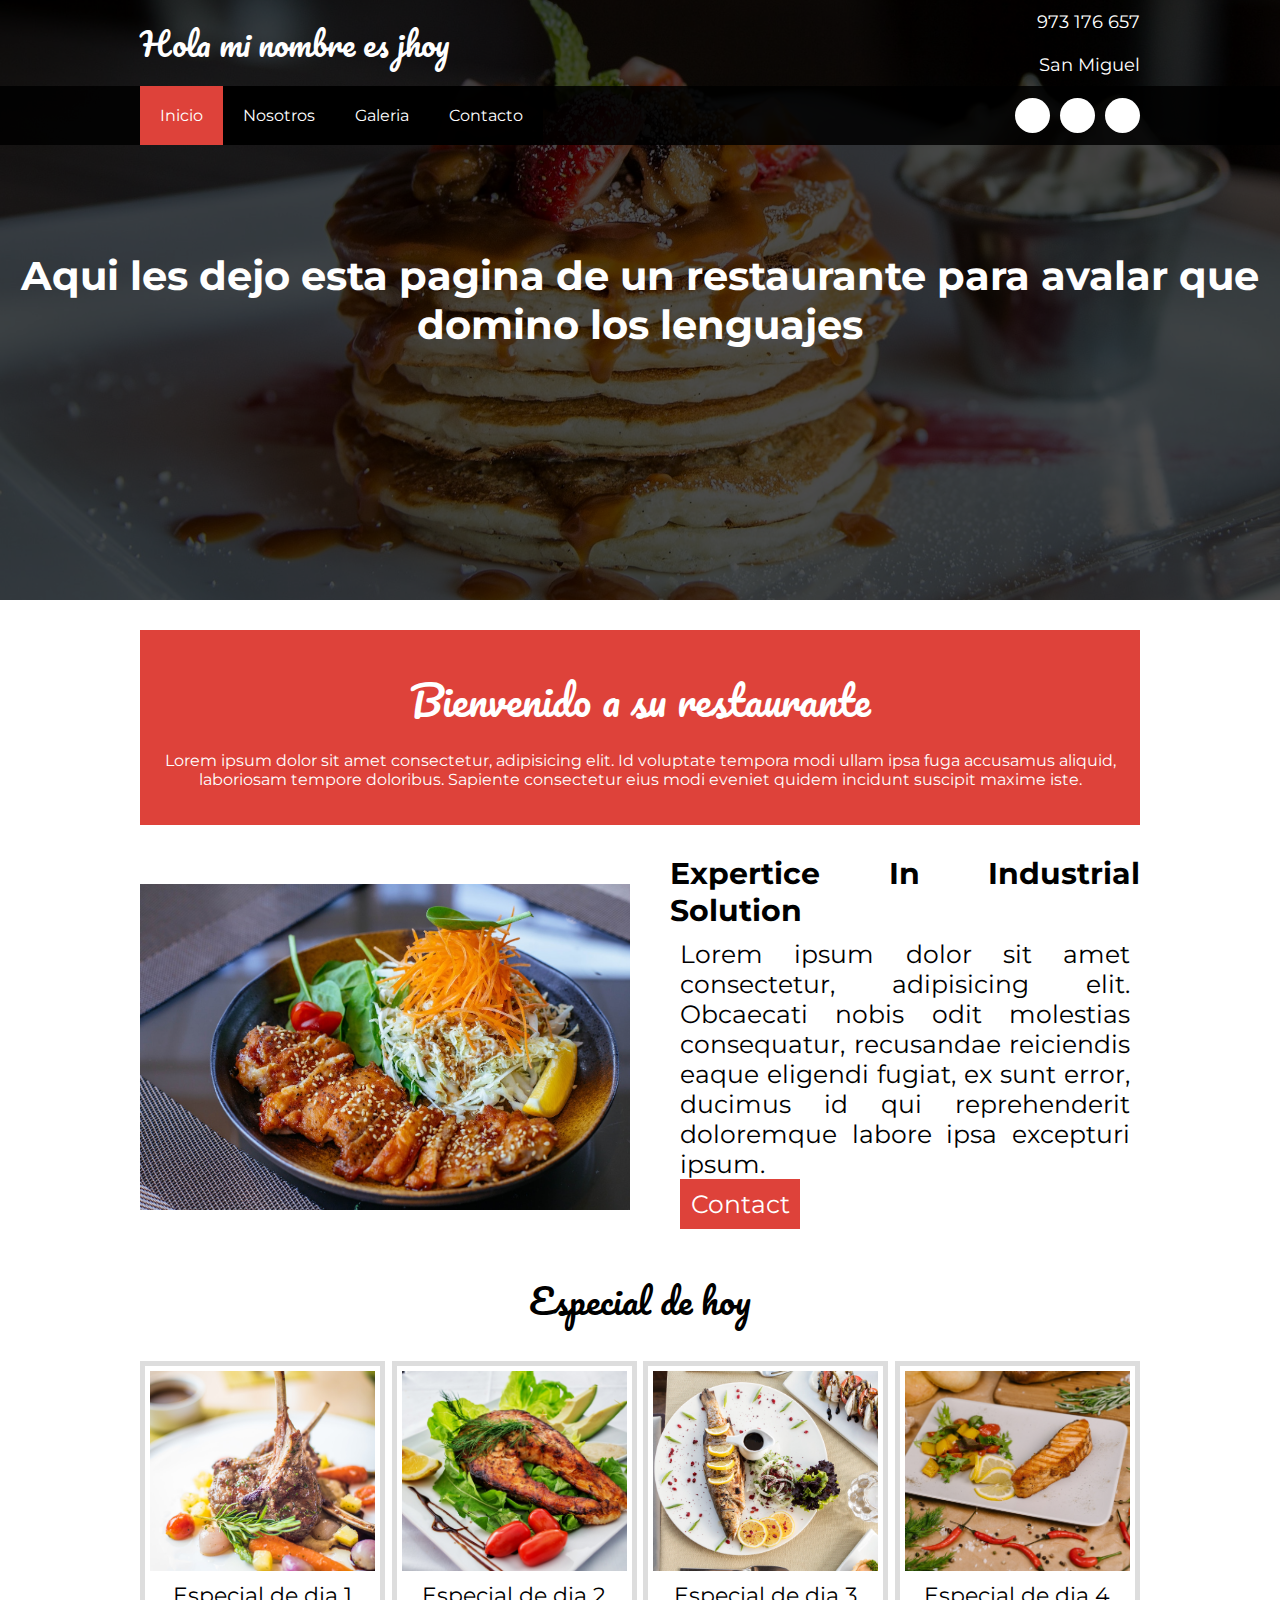
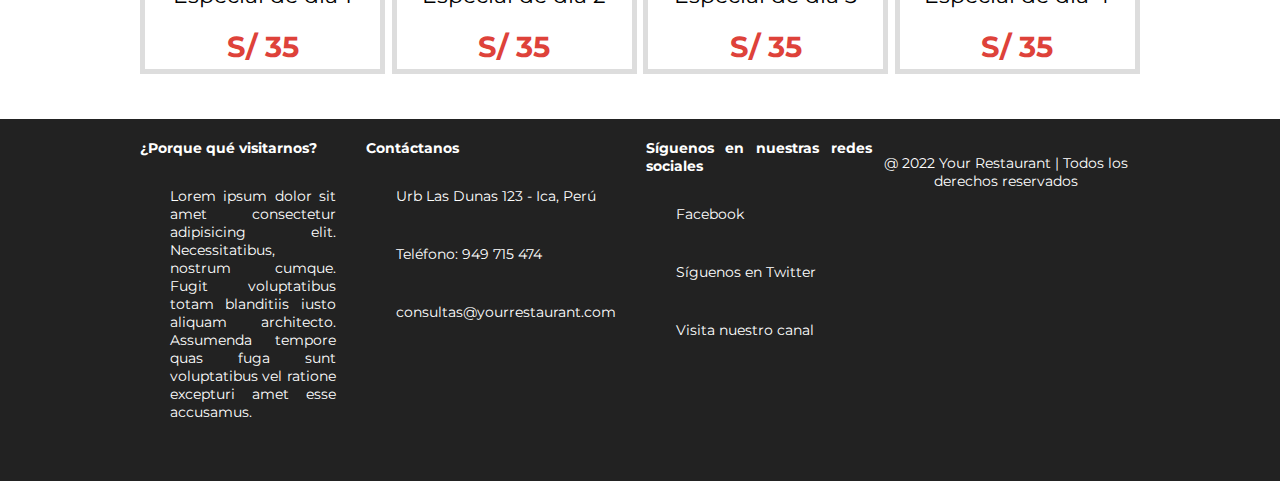
<file: index.html>
<!DOCTYPE html>
<html lang="es">
<head>
    <meta charset="UTF-8">
    <meta http-equiv="X-UA-Compatible" content="IE=edge">
    <meta name="viewport" content="width=device-width, user-sacalable=yes, initial-scale=1.0,
    maximiun-scale=3.0, minimun-scale=1.0">
    <title>Your Restaurant</title>
    <link rel="stylesheet" href="css/estilos.css">
    <link href="https://file.myfontastic.com/actEoX42E3cRci5WN6wNZ5/icons.css" rel="stylesheet">
</head>
<body>
    <header class="main-header">
        <div class="container container--flex">
            <div class="logo-container column column--50">
                <h1 class="logo">Hola mi nombre es jhoy </h1>
            </div>
            <div class="main-header__contactInfo column column--50">
                <p class="main-header__contactInfo__phone">
                    <span class="icon-phone">973 176 657</span>
                </p>
                <p class="main-header__contactInfo__address">
                    <span class="icon-location">San Miguel</span>
                </p>
            </div>
        </div>
    </header>
    <nav class="main-nav">
        <div class="container container--flex">
            <span class="icon-menu" id="btnmenu"></span>
            <ul class="menu" id="menu">
                <li class="menu__item"><a href="./index.html" class="menu__link menu__link--select">Inicio</a></li>
                <li class="menu__item"><a href="./vistas/nosotros.html" class="menu__link">Nosotros</a></li>
                <li class="menu__item"><a href="./vistas/galeria.html" class="menu__link">Galeria</a></li>
                <li class="menu__item"><a href="./vistas/contacto.html" class="menu__link">Contacto</a></li>
            </ul>
            <div class="social-icon">
                <a href="" class="social-icon__link"><span class="icon-facebook"></span></a>
                <a href="" class="social-icon__link"><span class="icon-twitter"></span></a>
                <a href="" class="social-icon__link"><span class="icon-mail"></span></a>
            </div>
        </div>
    </nav>

    <section class="banner">
        <img src="img/banner.jpg" alt="" class="banner__img">
        <div class="banner__content">Aqui les dejo esta pagina de un restaurante para avalar que domino los lenguajes </div>
    </section>

    <main class="main">
        <section class="group group--color">
            <div class="container">
                <h2 class="main__title">Bienvenido a su restaurante</h2>
                <p class="main__txt">Lorem ipsum dolor sit amet consectetur, adipisicing elit. Id voluptate tempora modi ullam ipsa fuga accusamus aliquid,
                     laboriosam tempore doloribus. Sapiente consectetur eius modi eveniet quidem incidunt suscipit maxime iste.

                </p>
            </div>
        </section>

        <section class="main__about__description">
            <div class="container container--flex">
                <div class="column column--50">
                    <img  class="" src="img/food1.jpg" alt="">
                </div>
                <div class="column column--50">
                    <h3 class="column__title1">Expertice In Industrial Solution</h3>
                    <p class="column__txt1">Lorem ipsum dolor sit amet consectetur, adipisicing elit. Obcaecati nobis odit molestias consequatur, 
                        recusandae reiciendis eaque eligendi fugiat, ex sunt error, ducimus id qui reprehenderit doloremque labore ipsa excepturi ipsum.
                        <a href="" class="btn btn--contact">Contact</a>
                    </p>
                </div>
            </div>
        </section>
      
        <section class="group today-special">
            <h2 class="group__title">Especial de hoy</h2>
            <div class="container container--flex">
                <div class="column column--50-25">
                    <img src="img/plate1.jpg" alt="" class="today-special__img" >
                    <div class="today-special__title">Especial de dia 1</div>
                    <div class="today-special__price" >S/ 35</div>
                </div>
                <div class="column column--50-25">
                    <img src="img/plate2.jpg" alt="" class="today-special__img">
                    <div class="today-special__title">Especial de dia 2</div>
                    <div class="today-special__price">S/ 35</div>
                </div>
                <div class="column column--50-25">
                    <img src="img/plate3.jpg" alt="" class="today-special__img">
                    <div class="today-special__title">Especial de dia 3</div>
                    <div class="today-special__price">S/ 35</div>
                </div>
                <div class="column column--50-25">
                    <img src="img/plate4.jpg" alt="" class="today-special__img">
                    <div class="today-special__title">Especial de dia 4</div>
                    <div class="today-special__price">S/ 35</div>
                </div>
            </div>
        </section>

       
    </main>

    <footer class="main-footer">
        <div class="container container--flex">
            <div class="column column--33">
                <h2 class="column__title">¿Porque qué visitarnos?</h2>
                <p class="column__txt">Lorem ipsum dolor sit amet consectetur adipisicing elit. Necessitatibus, 
                    nostrum cumque. Fugit voluptatibus totam blanditiis iusto aliquam architecto. Assumenda tempore quas fuga sunt voluptatibus vel ratione excepturi amet esse accusamus.</p>
              
            </div>
            <div class="column column--33">
                <h2 class="column__title">Contáctanos</h2>
                <p class="column__txt"> Urb Las Dunas 123 - Ica, Perú</p>
                <p class="column__txt">Teléfono: 949 715 474</p>
                <p class="column__txt">consultas@yourrestaurant.com</p>

            </div>
            <div class="column column--33">
                <h2 class="column__title">Síguenos en nuestras redes sociales</h2>
                <p class="column__txt"><a href="" class="icon-facebook">Facebook</a></p>
                <p class="column__txt"><a href="" class="icon-twitter">Síguenos en Twitter</a></p>
                <p class="column__txt"><a href="" class="icon-youtube">Visita nuestro canal</a></p>
            </div>
            <p class="copy">@ 2022 Your Restaurant | Todos los derechos reservados</p>
        </div>
    </footer>

    <script src="js/menu.js"></script>
</body>
</file>
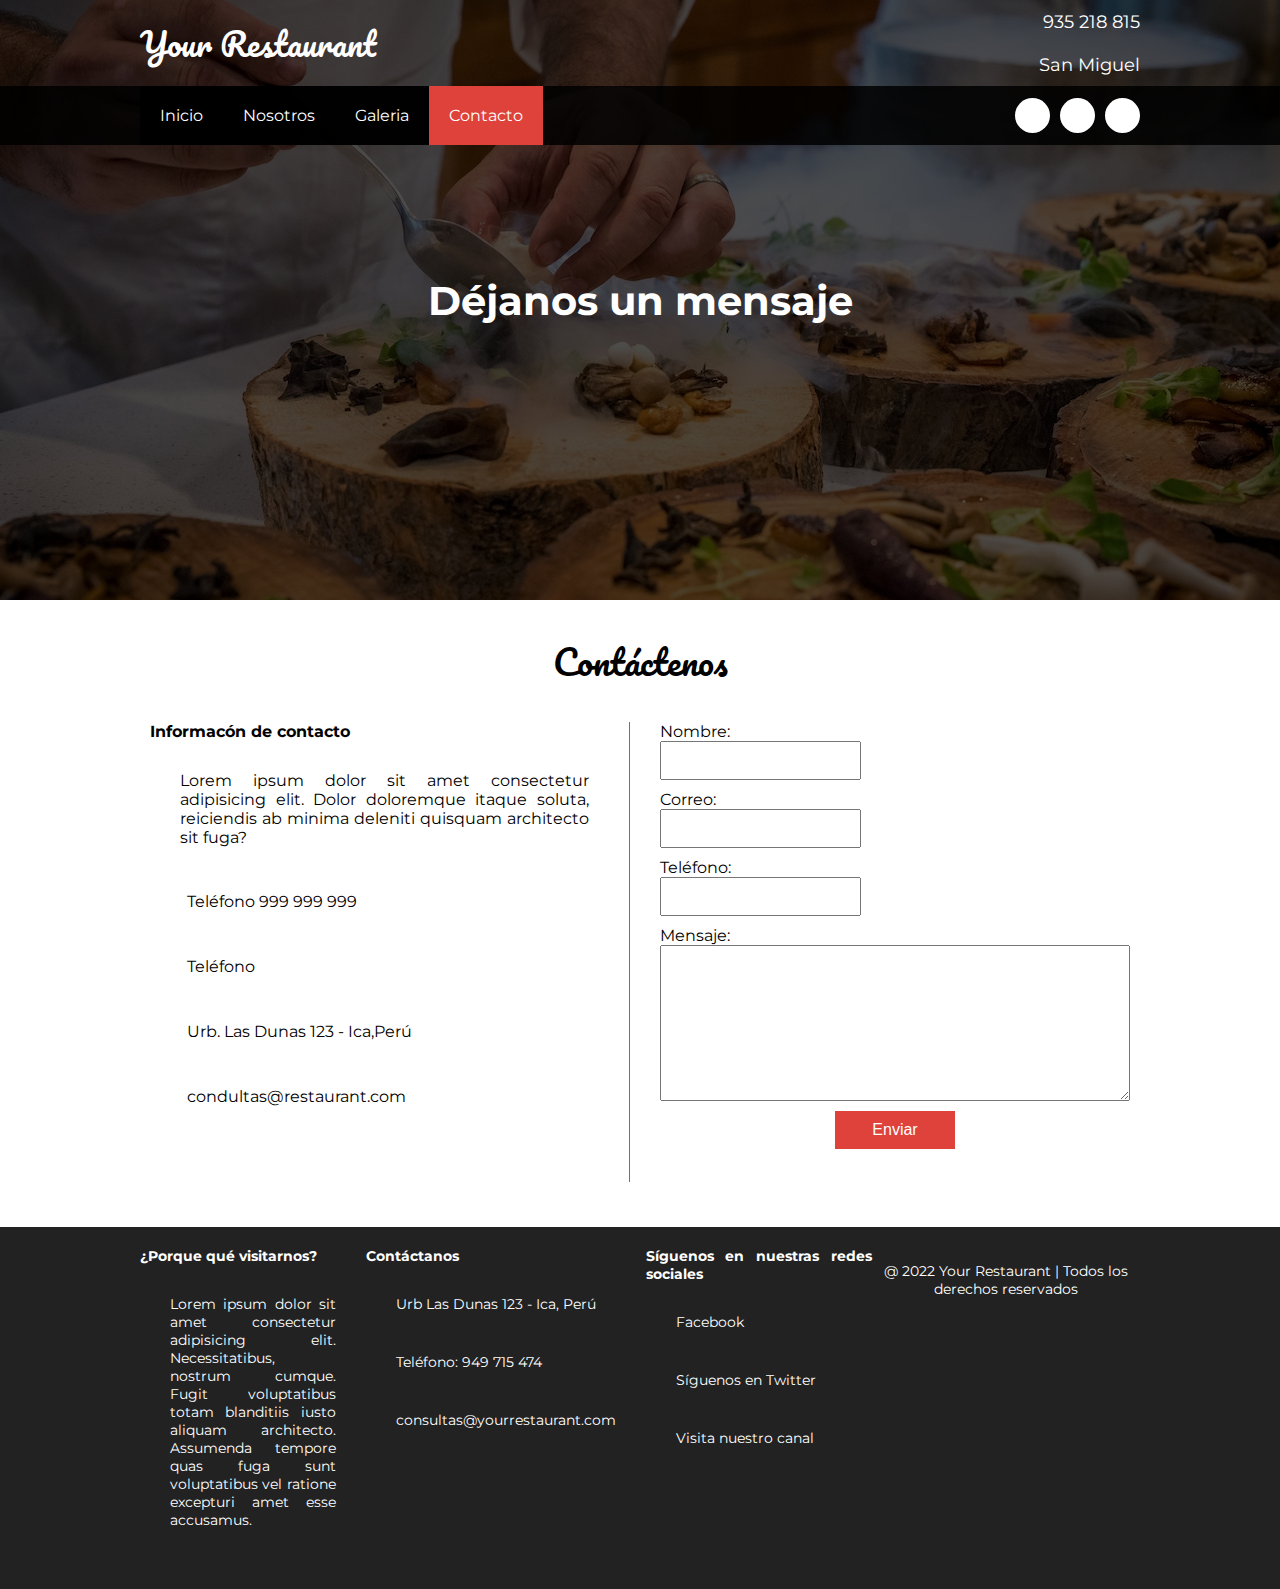
<file: vistas/contacto.html>
<!DOCTYPE html>
<html lang="es">
<head>
    <meta charset="UTF-8">
    <meta http-equiv="X-UA-Compatible" content="IE=edge">
    <meta name="viewport" content="width=device-width, user-sacalable=yes, initial-scale=1.0,
    maximiun-scale=3.0, minimun-scale=1.0">
    <title>Contacto | Your Restaurant </title>
    <link rel="stylesheet" href="../css/estilos.css">
    <link rel="stylesheet" href="../css/contacto.css">
    <link href="https://file.myfontastic.com/actEoX42E3cRci5WN6wNZ5/icons.css" rel="stylesheet">
</head>
<body>
    
    <header class="main-header">
        <div class="container container--flex">
            <div class="logo-container column column--50">
                <h1 class="logo">Your Restaurant</h1>
            </div>
            <div class="main-header__contactInfo column column--50">
                <p class="main-header__contactInfo__phone">
                    <span class="icon-phone">935 218 815</span>
                </p>
                <p class="main-header__contactInfo__address">
                    <span class="icon-location">San Miguel</span>
                </p>
            </div>
        </div>
    </header>
    <nav class="main-nav">
        <div class="container container--flex">
            <span class="icon-menu" id="btnmenu"></span>
            <ul class="menu" id="menu">
                <li class="menu__item"><a href="../index.html" class="menu__link ">Inicio</a></li>
                <li class="menu__item"><a href="../vistas/nosotros.html" class="menu__link">Nosotros</a></li>
                <li class="menu__item"><a href="../vistas/galeria.html" class="menu__link ">Galeria</a></li>
                <li class="menu__item"><a href="../vistas/contacto.html" class="menu__link menu__link--select">Contacto</a></li>
            </ul>
            <div class="social-icon">
                <a href="" class="social-icon__link"><span class="icon-facebook"></span></a>
                <a href="" class="social-icon__link"><span class="icon-twitter"></span></a>
                <a href="" class="social-icon__link"><span class="icon-mail"></span></a>
            </div>
        </div>
    </nav>

    <section class="banner">
        <img src="../img/banner-contac.jpg" alt="" class="banner__img">
        <div class="banner__content">Déjanos un mensaje</div>
    </section>

   <main class="main">
      <section class="group contact">
          <h2 class="group__title">Contáctenos</h2>
          <div class="container container--flex">
              <div class="contact-information  column--50">
                  <h3 class="column__title">Informacón de contacto</h3>
                  <p class="column__txt">Lorem ipsum dolor sit amet consectetur adipisicing elit. Dolor doloremque itaque soluta, reiciendis ab minima deleniti quisquam architecto sit fuga?</p>
                  <p class="column__txt"><span class="icon-phone"></span> Teléfono 999 999 999</p>
                  <p class="column__txt"><span class="icon-phone"></span> Teléfono</p>
                  <p class="column__txt"><span class="icon-location"></span>  Urb. Las Dunas 123 - Ica,Perú</p>
                  <p class="column__txt"><span class="icon-mail"></span> condultas@restaurant.com</p>
                  <div class="social-icon">
                    <a href="" class="social-icon__link"><span class="icon-facebook"></span></a>
                    <a href="" class="social-icon__link"><span class="icon-twitter"></span></a>
                    <a href="" class="social-icon__link"><span class="icon-mail"></span></a>
                  </div>
              </div>
              <form action=""  method="post" class="formulario  column--50">
                <label for="" class="formulario__label">Nombre:</label>
                <input type="text" class="formulario__input-txt" name="nombre">
                <label for="" class="formulario__label">Correo:</label>
                <input type="text" class="formulario__input-txt" name="correo">
                <label for="" class="formulario__label">Teléfono:</label>
                <input type="text" class="formulario__input-txt" name="telefono">
                <label for="" class="formulario__label">Mensaje:</label>
                <textarea name="mensaje" id="" cols="30" rows="10" class="formulario__textarea"></textarea>
                <input type="submit" class=" btn formulario__btn" value="Enviar">
              </form>
          </div>
      </section>
      
   </main>

    <footer class="main-footer">
        <div class="container container--flex">
            <div class="column column--33">
                <h2 class="column__title">¿Porque qué visitarnos?</h2>
                <p class="column__txt">Lorem ipsum dolor sit amet consectetur adipisicing elit. Necessitatibus, 
                    nostrum cumque. Fugit voluptatibus totam blanditiis iusto aliquam architecto. Assumenda tempore quas fuga sunt voluptatibus vel ratione excepturi amet esse accusamus.</p>
              
            </div>
            <div class="column column--33">
                <h2 class="column__title">Contáctanos</h2>
                <p class="column__txt"> Urb Las Dunas 123 - Ica, Perú</p>
                <p class="column__txt">Teléfono: 949 715 474</p>
                <p class="column__txt">consultas@yourrestaurant.com</p>

            </div>
            <div class="column column--33">
                <h2 class="column__title">Síguenos en nuestras redes sociales</h2>
                <p class="column__txt"><a href="" class="icon-facebook">Facebook</a></p>
                <p class="column__txt"><a href="" class="icon-twitter">Síguenos en Twitter</a></p>
                <p class="column__txt"><a href="" class="icon-youtube">Visita nuestro canal</a></p>
            </div>
            <p class="copy">@ 2022 Your Restaurant | Todos los derechos reservados</p>
        </div>
    </footer>

    <script src="../js/menu.js"></script>
    <script src="../js/modal.js"></script>
</body>
</html>
</file>
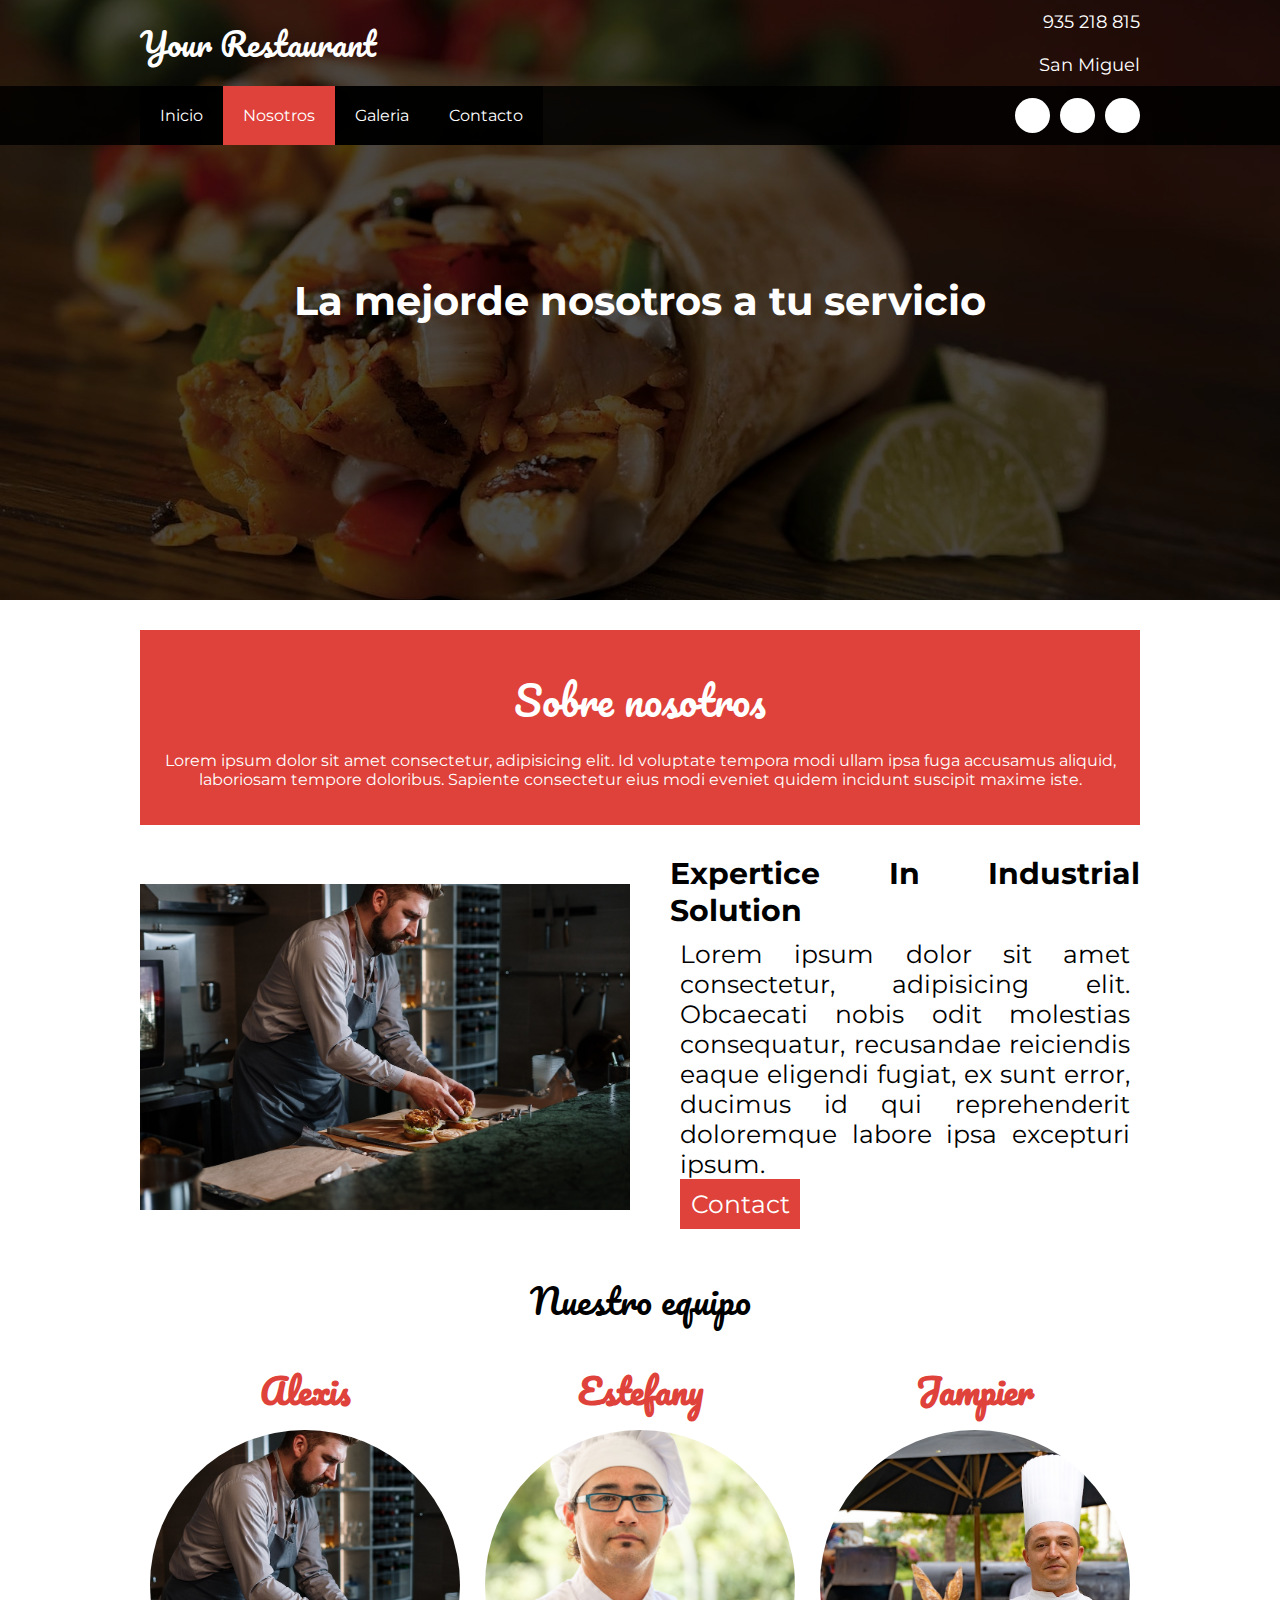
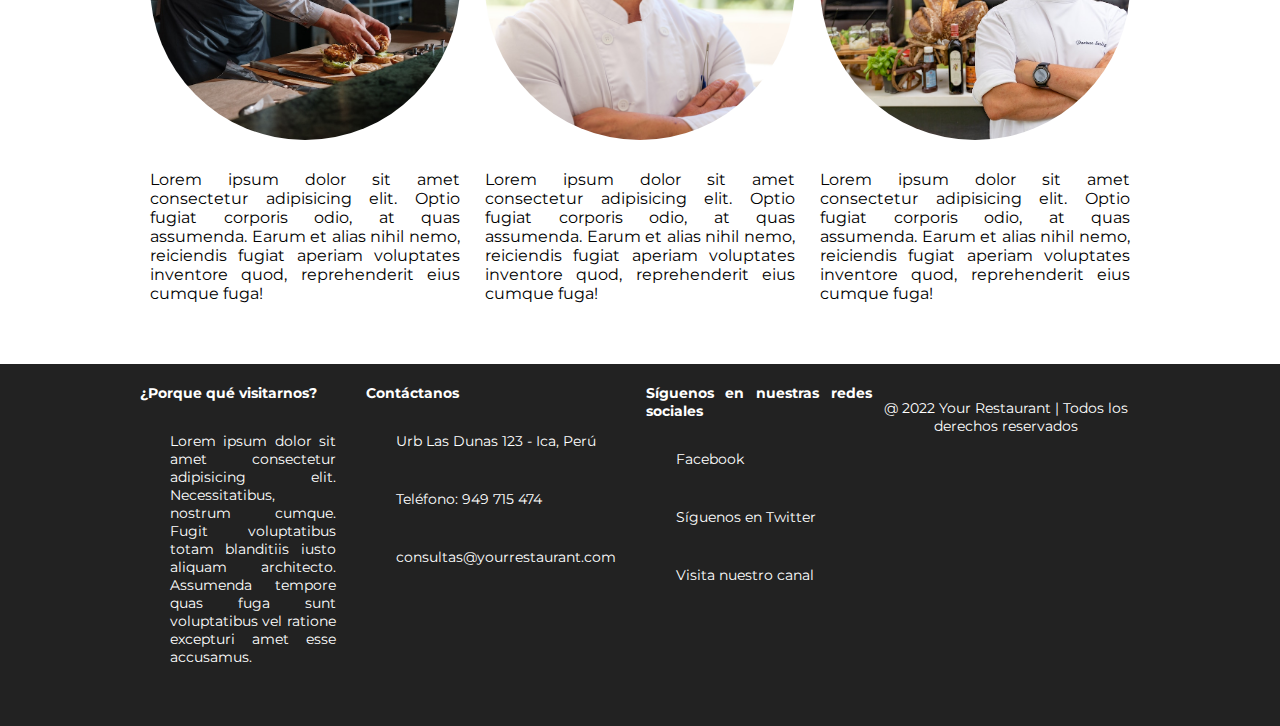
<file: vistas/nosotros.html>
<!DOCTYPE html>
<html lang="es">
<head>
    <meta charset="UTF-8">
    <meta http-equiv="X-UA-Compatible" content="IE=edge">
    <meta name="viewport" content="width=device-width, user-sacalable=yes, initial-scale=1.0,
    maximiun-scale=3.0, minimun-scale=1.0">
    <title>Nosotros | Your Restaurant </title>
    <link rel="stylesheet" href="../css/estilos.css">
    <link rel="stylesheet" href="../css/nosotros.css">
    <link href="https://file.myfontastic.com/actEoX42E3cRci5WN6wNZ5/icons.css" rel="stylesheet">
</head>
<body>
    <header class="main-header">
        <div class="container container--flex">
            <div class="logo-container column column--50">
                <h1 class="logo">Your Restaurant</h1>
            </div>
            <div class="main-header__contactInfo column column--50">
                <p class="main-header__contactInfo__phone">
                    <span class="icon-phone">935 218 815</span>
                </p>
                <p class="main-header__contactInfo__address">
                    <span class="icon-location">San Miguel</span>
                </p>
            </div>
        </div>
    </header>
    <nav class="main-nav">
        <div class="container container--flex">
            <span class="icon-menu" id="btnmenu"></span>
            <ul class="menu" id="menu">
                <li class="menu__item"><a href="../index.html" class="menu__link ">Inicio</a></li>
                <li class="menu__item"><a href="../vistas/nosotros.html" class="menu__link menu__link--select">Nosotros</a></li>
                <li class="menu__item"><a href="../vistas/galeria.html" class="menu__link">Galeria</a></li>
                <li class="menu__item"><a href="../vistas/contacto.html" class="menu__link">Contacto</a></li>
            </ul>
            <div class="social-icon">
                <a href="" class="social-icon__link"><span class="icon-facebook"></span></a>
                <a href="" class="social-icon__link"><span class="icon-twitter"></span></a>
                <a href="" class="social-icon__link"><span class="icon-mail"></span></a>
            </div>
        </div>
    </nav>

    <section class="banner">
        <img src="../img/banner-about.jpg" alt="" class="banner__img">
        <div class="banner__content">La mejorde nosotros a tu servicio</div>
    </section>

    <main class="main">
        <section class="group group--color">
            <div class="container">
                <h2 class="main__title">Sobre nosotros</h2>
                <p class="main__txt">Lorem ipsum dolor sit amet consectetur, adipisicing elit. Id voluptate tempora modi ullam ipsa fuga accusamus aliquid,
                     laboriosam tempore doloribus. Sapiente consectetur eius modi eveniet quidem incidunt suscipit maxime iste.

                </p>
            </div>
        </section>

        <section class="main__about__description">
            <div class="container container--flex">
                <div class="column column--50">
                    <img  class="" src="../img/chef1.jpg" alt="">
                </div>
                <div class="column column--50">
                    <h3 class="column__title1">Expertice In Industrial Solution</h3>
                    <p class="column__txt1">Lorem ipsum dolor sit amet consectetur, adipisicing elit. Obcaecati nobis odit molestias consequatur, 
                        recusandae reiciendis eaque eligendi fugiat, ex sunt error, ducimus id qui reprehenderit doloremque labore ipsa excepturi ipsum.
                        <a href="" class="btn btn--contact">Contact</a>
                    </p>
                </div>
            </div>
        </section>
      
        <section class="group our-team">
         <h2 class="group__title">Nuestro equipo</h2>
         <div class="container container--flex">
             <div class="column column--33">
                 <h3 class="our-team__title">Alexis</h3>
                 <img src="../img/chef1.jpg" alt="" class="our-team__img ">
                 <p class="our-team__txt">Lorem ipsum dolor sit amet consectetur adipisicing elit. Optio fugiat corporis odio, at quas assumenda. Earum et alias nihil nemo, reiciendis fugiat aperiam voluptates inventore quod, reprehenderit eius cumque fuga!</p>
             </div>
             <div class="column column--33">
                 <h3 class="our-team__title">Estefany</h3>
                 <img src="../img/chef2.jpg" alt="" class="our-team__img">
                 <p class="our-team__txt">Lorem ipsum dolor sit amet consectetur adipisicing elit. Optio fugiat corporis odio, at quas assumenda. Earum et alias nihil nemo, reiciendis fugiat aperiam voluptates inventore quod, reprehenderit eius cumque fuga!</p>
             </div>
             <div class="column column--33">
                 <h3 class="our-team__title">Jampier</h3>
                 <img src="../img/chef3.jpg" alt="" class="our-team__img">
                 <p class="our-team__txt">Lorem ipsum dolor sit amet consectetur adipisicing elit. Optio fugiat corporis odio, at quas assumenda. Earum et alias nihil nemo, reiciendis fugiat aperiam voluptates inventore quod, reprehenderit eius cumque fuga!</p>
             </div>
         </div>
        </section>
       
    </main>

    <footer class="main-footer">
        <div class="container container--flex">
            <div class="column column--33">
                <h2 class="column__title">¿Porque qué visitarnos?</h2>
                <p class="column__txt">Lorem ipsum dolor sit amet consectetur adipisicing elit. Necessitatibus, 
                    nostrum cumque. Fugit voluptatibus totam blanditiis iusto aliquam architecto. Assumenda tempore quas fuga sunt voluptatibus vel ratione excepturi amet esse accusamus.</p>
              
            </div>
            <div class="column column--33">
                <h2 class="column__title">Contáctanos</h2>
                <p class="column__txt"> Urb Las Dunas 123 - Ica, Perú</p>
                <p class="column__txt">Teléfono: 949 715 474</p>
                <p class="column__txt">consultas@yourrestaurant.com</p>

            </div>
            <div class="column column--33">
                <h2 class="column__title">Síguenos en nuestras redes sociales</h2>
                <p class="column__txt"><a href="" class="icon-facebook">Facebook</a></p>
                <p class="column__txt"><a href="" class="icon-twitter">Síguenos en Twitter</a></p>
                <p class="column__txt"><a href="" class="icon-youtube">Visita nuestro canal</a></p>
            </div>
            <p class="copy">@ 2022 Your Restaurant | Todos los derechos reservados</p>
        </div>
    </footer>

    <script src="../js/menu.js"></script>
</body>
</html>
</file>
<file: css/estilos.css>
@import url('https://fonts.googleapis.com/css2?family=DynaPuff&family=Montserrat&family=Open+Sans&family=Oswald:wght@700&display=swap');
@import url('https://fonts.googleapis.com/css2?family=DynaPuff&family=Open+Sans&family=Oswald:wght@700&family=Pacifico&display=swap');

*{
    box-sizing: border-box;
}

body {
    font-family: 'Montserrat', sans-serif;
    margin: 0;
}
/* ----------------------Estilos base-------------------*/

img {
    display: block;
    width: 100%;
    max-width: 100%;

}

h1, h2, h3, h4, h5, h6 {
    margin: 0;
}

.container {
    width: 100%;
    margin: auto;
}

.container--flex {
    display: flex;
    flex-wrap: nowrap;
    justify-content: space-between;
    align-items: center;
}

.column {
    width: 100%;
}

/* ----------------------Estilos header-------------------*/

.main-header {
    width: 100%;
}

.logo {
    font-size: 1.8em;
    color: #de423a;
    padding: 10px;
    font-family: 'Pacifico', cursive;
    font-weight: 100;
}

.main-header__contactInfo__phone {
    background: #de423a;
    color: white;
    margin: 0 auto;
    padding: 10px;
}

.main-header__contactInfo__address {
    padding: 10px;
    margin: 0;
}

.main-header [class*="icon-"]:before {
    position: relative;
    top: 2px;
    right: 5px;
}

/* ----------------------Estilos del menu-------------------*/

.main-nav {
    width: 100%;
    position: relative;
    z-index: 2000;
    padding: 10px;
}

.icon-menu {
    display: block;
    color: white;
    border: 1px solid white;
    border-radius: 3px;
    width: 40px;
    height: 40px;
    line-height: 45px;
    text-align: center;
    cursor: pointer;
    font-size: 1.5em;

}

.social-icon {
    display: flex;
    justify-content: space-between;
}

.social-icon [class*="icon-"] {
    color: black;
    display: flex;
    margin-left: 10px;
    justify-content: center;
    align-items: center;
    font-size: 1.3em;
    width: 35px;
    height: 35px;
    background: white;
    border-radius: 50%;
    
}

.social-icon__link {
    text-decoration: none;
}

.menu {
    
    position: absolute;
    top: 60px;
    width: 100%;
    background: rgba(0, 0, 0, .85);
    padding: 0;
    margin: 0;
    list-style: none;
    text-align: center;
    height: 0;
    overflow: hidden;
    transition: height .3s linear;

    
}
.menu__link {
    display: block;
    padding: 15px;
    color: white;
    text-decoration: none;
}

.menu__link:hover {
    background: #de423a;
}


.menu__link--select {
    background: #de423a;
}

.mostrar {
    height: 196px;
}


/* ----------------------Estilos del banner-------------------*/

.banner {
    margin-top: -55px;
    position: relative;
}

.banner:before {
    content: '';
    position: absolute;
    width: 100%;
    height: 100%;
    background: rgba(0, 0, 0, 0.7);
    z-index: 1000;
    top: 0;
}

.banner__img {
    width: 100%;
    height: 500px;
    object-fit: cover;
}

.banner__content {
    width: 100%;
    color: white;
    text-align: center;
    position: absolute;
    z-index: 1500;
    top: 50%;
    left: 50%;
    transform: translateX(-50%) translateY(-50%);
    font-size: 1.5em;
    font-weight: bold;
}

/* ----------------------Estilos principales-------------------*/

.group--color .container {
    background: #de423a;
    color: white;
    padding: 10px;
    text-align: center;
}

.main__title {
    margin: 15px 0;
    font-size: 1.8em;
    font-family: 'Pacifico', cursive;
    font-weight: 100;
}

.column__title {
    font-size: 1.3em;
}

.main__about__description.column:nth-child(2) {
   padding: 10px;
}

.btn {
    display: block;
    text-align: center;
    text-decoration: none;
    width: 120px;
    background: #de423a; 
    color: white;
    padding: 10px;
    margin: 10px auto;
}
.group__title {
    font-family: 'Pacifico', cursive;
    text-align: center;
    font-weight: 100;
    font-size: 1.8em;
    margin: 30px;
   
}


.today-special .column {
      margin-bottom: 30px;
      text-align: center;
      cursor: pointer;
}
.today-special__img {
    display: block;
    margin: auto;
    max-width: 350px;
}

.today-special__title {
    font-size: 1.3em;
    padding-top: 10px;
    padding-bottom: 20px;
}

.today-special__price {
    font-size: 1.5em;
    color:#de423a ;
    font-weight: bold;
}


/* ----------------------Estilos del footer-------------------*/

.main-footer {

    background: #222;
    color: white;
    padding: 10px;
    padding-top: 20px;
    padding-bottom: 20px;
    font-size: .9em;
    text-align: justify;
 
    
}

.copy {
    text-align: center;
    margin: auto;
    margin-top: 15px;
}

.main-footer [class*= "icon-"] {
    color: white;
    text-decoration: none;
}

.main-footer [class*= "icon-"]:before {
    position: relative;
    top: 3px;
    right: 5px;
   
}





/* ----------------------Estilos responsive-------------------*/

@media screen and (min-width:480px) {
    .logo {
        color: white;
    }
    .main-header__contactInfo {
        text-align: right;
    }
    
    .main-header__contactInfo__phone {
        background: none;
    }
    .main-header__contactInfo__address {
        color: white;
    }

   
    .main-nav {
        background: rgba(0, 0, 0, 0.85);
    }
    .banner {
        margin-top: -145px;
        z-index: -1000;
    }
    .banner__img {
        height: 600px;
    }
    .banner__content {
        font-size: 2em;
    }
    .main {
        padding-bottom: 15px;
    }

    .main__about__description .column:nth-child(2){
        padding-left: 20px;
        font-size: 9em;
    }
    .main__about__description .btn {
        margin: 0;
    }

    .today-special .column {
       border: 5px solid #ddd;
       padding: 5px;
    }

    .today-special__img {
        height: 200px;
        object-fit: cover;
    }
    .main-footer .container--flex {
        align-items: flex-start;
    }
    .column--50 {
        width: 49%;
    }
    .column--50-25 {
        width: 49%;
    }

    .column--33 {
        width: 33%;
    }
    .column__txt {
        padding: 15px;
        top: 1.10em;
        text-align: justify;
        
        
    }
    .column__title1{
        font-size: 15px;
        text-align: justify;
      
    }
    .column__txt1 {
        margin: 5px;
        font-size: 13px;
        text-align: justify;
    }
    
  
    
   
  
}

@media screen and (min-width:768px){
    .main__title {
        font-size: 2.2em;
    }
    .main__about__description {
        margin-top: 30px;
    }
    .main__about__description .column--50:nth-child(2){
        font-size: 1em;
    
    }
    .main__about__description .column--50:nth-child(2) .column__txt{
       line-height: 30px;
    }
    .column--50-25 {
        width: 24.5%;
    }
    .column__title {
        font-size: 1em;
    }
    .group__title {
        font-size: 2.2em;
    }
    .column__txt {
        padding: 10px;
        margin: 20px;
    }
    .column__title1{
        font-size: 25px;
        text-align: justify;
      
    }
    .column__txt1 {
        margin: 8px;
        font-size: 20px;
        text-align: justify;
    }
}

@media screen and (min-width:1024px){
   .container {
       width: 1000px;
   }
    .logo {
       font-size: 2em;
       padding: 0;
   }
   .main-header__contactInfo__phone,
   .main-header__contactInfo__address {
       padding-right: 0;
       font-size: 1.15em;
   }
   .main-nav {
       padding: 0;
   }
   .banner__img {
       width: 100%;
   }
   .banner__content {
       font-size: 2.5em;
   }
   .icon-menu {
       display: none;
   }
   .menu {
       position: static;
       display: flex;
       height: auto;
       width: auto;
   }
   .menu__link {
       padding: 20px;
   }

   .group--color .container {
       margin-top: 30px;
       margin-bottom: 30px;
       padding: 20px;
   }
   .main__title {
       font-size: 2.5em;
   }
   .main__about__description .column--50:nth-child(2) .column__txt {
       line-height: 45px;
   }
   .today-special__title {
       font-size: 1.4em;
   }
   .today-special__price {
       font-size: 1.8em;
   }
   .main-footer {
    
       padding-top: 20px;
       padding-bottom: 30px;
   }
   .column__title1{
    font-size: 30px;
    text-align: justify;
  
}
.column__txt1 {
    margin: 10px;
    font-size: 25px;
    text-align: justify;
}
   
}

@media screen and (min-width:1600px){
   .container {
     width: 1400px;
   }
   .banner__img {
       height: 800px;
   }
   .main__about__description .column:nth-child(1)img {
       width: 100%;
       height: 350px;
       object-fit: cover;

   }
   .today-special__img {
       height: 300px;
   }
}
</file>
<file: css/contacto.css>
.contact-information {
    padding: 10px;
    padding-top: 0;
    margin-bottom: 30px;
    border-bottom: 1px solid #DE423A;
}

.contact-information.column__title {
    font-family:  'Pacifico' ,cursive; 
    font-weight: 100;
}

.contact-information [class*="icon-"]{
    font-size: 1.3em;
    margin-right: 7px;
    position: relative;
    top: 5px;
}

.contact-information.social-icon {
justify-content: flex-start; /* para que se vaya ala izquierda*/
margin-bottom: 10px;

}

.contact-information.social-icon [class*="icon-"] {
    background: black;
    color: white;
    margin-left: 0;
    margin-right: 15px;
}

.formulario {
    padding: 10px;
    padding-top: 0;
}

.formulario__label, .formulario__input, .formulario__textarea{
    display: block;
    width: 100%;
}

.formulario__input-txt{
    padding: 10px;
    margin-bottom: 10px;
}

.formulario__textarea{
    min-height: 100px; /* alto minimo*/
    min-width: 100%; /* ancho minimo*/
    max-width: 100%; /* ancho  maximo*/
    max-height: 200px; /* alto maximo*/
}

.formulario__btn {
    border: none;
    cursor: pointer;
    font-size: 1em;
}



/* ------------------ Esrilos Responsive--------------------------- */

@media screen and (min-width:480px){
    .contact .container--flex {
        align-items: flex-start; /* Pra que suba*/
    }
    .contact-information p{
        font-size: .75em;
    }
    .contact-information {
        border-right: 1px solid #DE423A;
        border-bottom: none;
    }
}

@media screen and (min-width:768px){
    .contact-information p {
        font-size: 1em;
    }
    .contact-information.column__title {
        font-size: 1.5em;
    }
}
</file>
<file: css/nosotros.css>
.our-team {
    text-align: center;
    margin-bottom: 20px;
}
.our-team .container--flex {
      align-items: flex-start;
}

.our-team__title {
    font-family: 'Pacifico' ,cursive;
    color: #DE423A;
    font-weight: bold;
    font-size: 1.8em;
    margin-bottom: 10px;
}

.our-team__img {
    width: 200px;
    height: 200px;
    object-fit: cover;
    border-radius: 50%;
    margin: auto;
    margin-bottom: 20px;
}

.our-team__txt {
    padding: 10px;
    text-align: justify;
}

@media screen and (min-width:480px){
    .our-team__img {
        width: 150px;
        height: 150px;
    }

}

@media screen and (min-width:768px){
    .our-team__img {
        width: 220px;
        height: 220px;
    }
    
}

@media screen and (min-width:1024px){
    .our-team__img {
        width: 310px;
        height: 310px;

    }
     .our-team__title {
         font-size: 2.1em;
     }
}

@media screen and (min-width:1600px){
    .our-team__img {
        width: 420px;
        height: 420px;
    }
    
}
</file>
